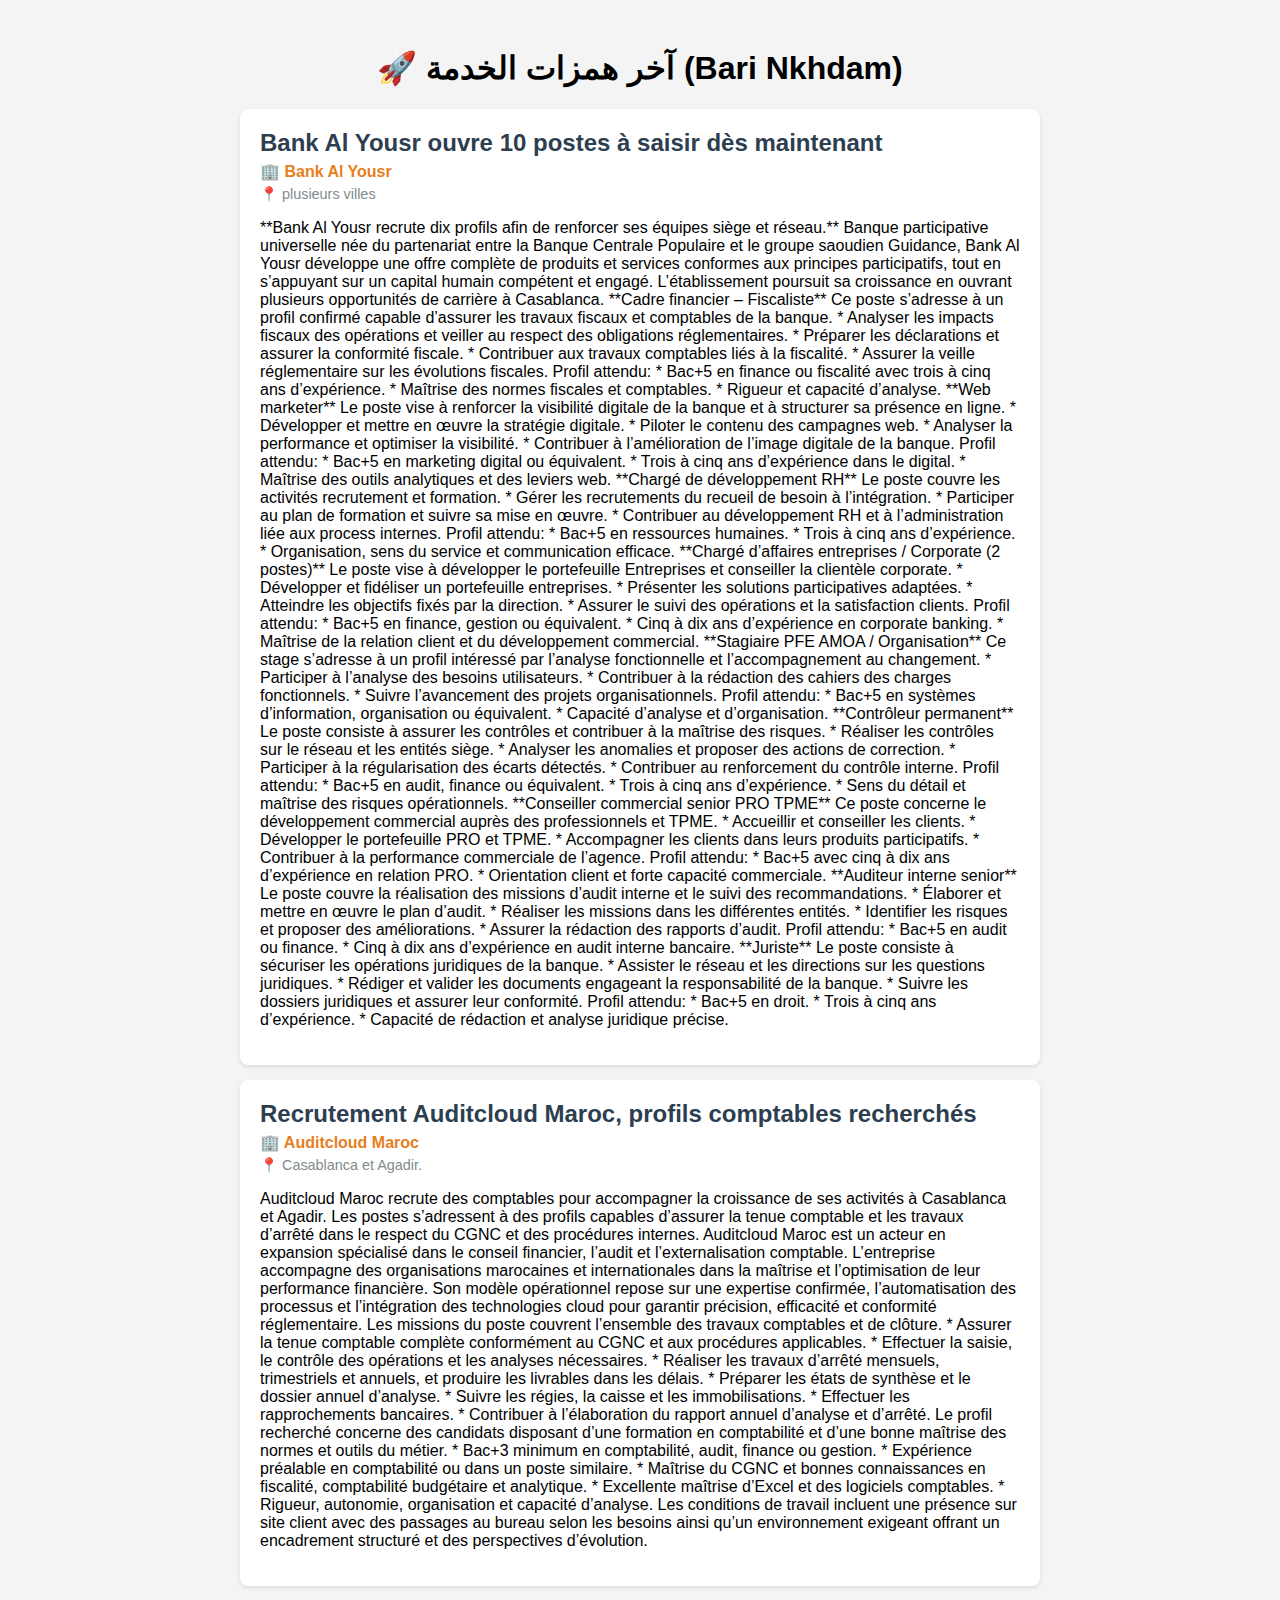
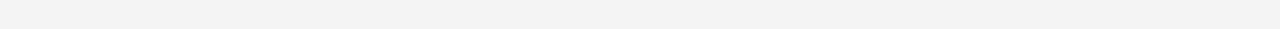
<file: index.html>
<!DOCTYPE html>
<html lang="en">
<head>
    <meta charset="UTF-8">
    <meta name="viewport" content="width=device-width, initial-scale=1.0">
    <title>Bari Nkhdam - فرص عمل</title>
    <script src="https://identity.netlify.com/v1/netlify-identity-widget.js"></script>
    <style>
        body { font-family: sans-serif; padding: 20px; background: #f4f4f4; }
        .container { max-width: 800px; margin: 0 auto; }
        .job-card { background: white; padding: 20px; margin-bottom: 15px; border-radius: 8px; box-shadow: 0 2px 4px rgba(0,0,0,0.1); }
        .job-title { color: #2c3e50; font-size: 1.5em; margin-bottom: 5px; font-weight: bold; }
        .company { color: #e67e22; font-weight: bold; }
        .details { color: #7f8c8d; font-size: 0.9em; margin-top: 5px; }
    </style>
</head>
<body>

<div class="container">
    <h1 style="text-align:center;">🚀 آخر همزات الخدمة (Bari Nkhdam)</h1>
    
    <div id="job-list">
        <p style="text-align:center;">جاري تحميل العروض...</p>
    </div>
</div>

<script>
    // هذا هو السكريبت اللي كيجيب المعلومات
    fetch('content/data.json')
        .then(response => {
            if (!response.ok) throw new Error("ملف المعلومات ماكاينش");
            return response.json();
        })
        .then(data => {
            const jobList = document.getElementById('job-list');
            
            // واش كاينين عروض؟
            if (!data.jobs || data.jobs.length === 0) {
                jobList.innerHTML = "<p style='text-align:center;'>ما كاينا حتى خدمة دابا. رجع مرة أخرى!</p>";
                return;
            }

            // نمسحو كلمة "جاري التحميل"
            jobList.innerHTML = '';

            // نستفو العروض واحد بواحد
            data.jobs.forEach(job => {
                const card = document.createElement('div');
                card.className = 'job-card';
                card.innerHTML = `
                    <div class="job-title">${job.title}</div>
                    <div class="company">🏢 ${job.company}</div>
                    <div class="details">📍 ${job.city}</div>
                    <p>${job.body ? job.body : ''}</p>
                `;
                jobList.appendChild(card);
            });
        })
        .catch(error => {
            console.error('Error:', error);
            document.getElementById('job-list').innerHTML = "<p style='text-align:center;'>وقع شي مشكل فالتحميل.</p>";
        });
</script>

</body>
</html>
</file>
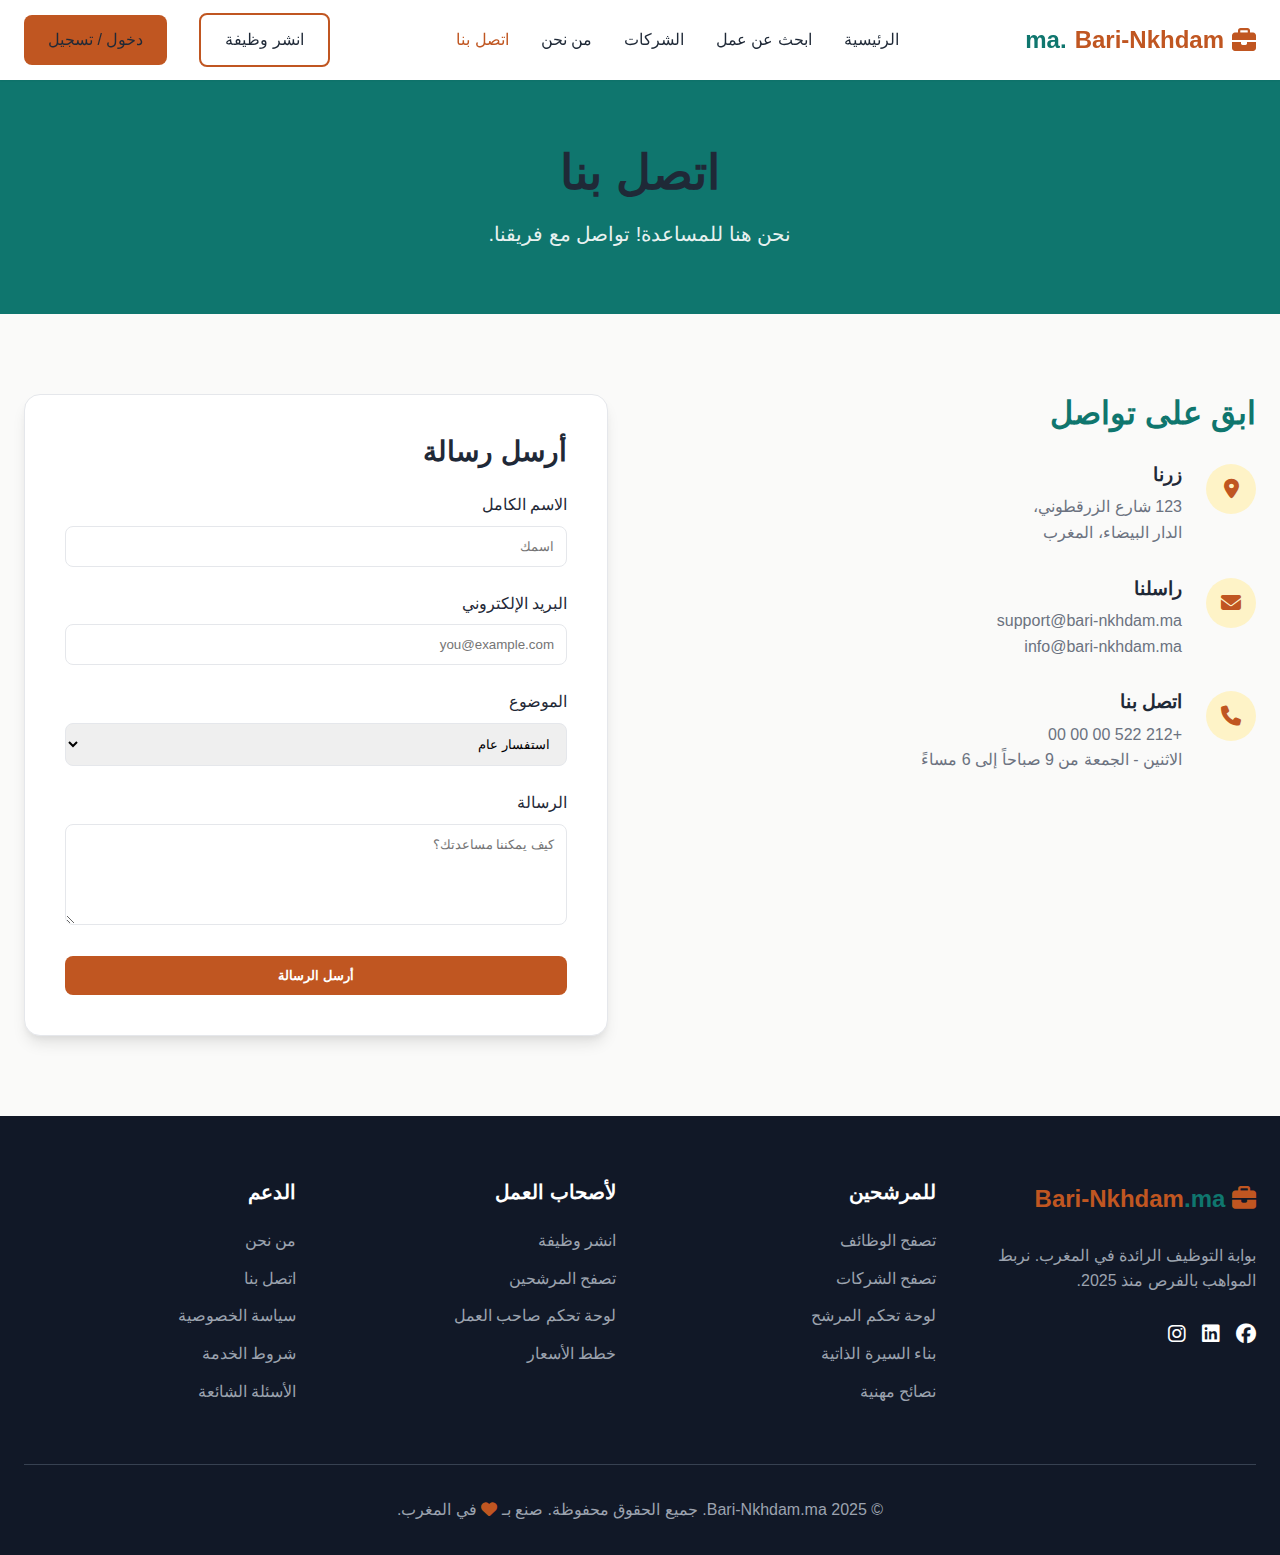
<file: contact.html>
<!DOCTYPE html>
<html lang="ar" dir="rtl">

<head>
    <meta charset="UTF-8">
    <meta name="viewport" content="width=device-width, initial-scale=1.0">
    <title>اتصل بنا - Bari-Nkhdam.ma</title>

    <!-- Fonts -->
    <link rel="preconnect" href="https://fonts.googleapis.com">
    <link rel="preconnect" href="https://fonts.gstatic.com" crossorigin>
    <link href="https://fonts.googleapis.com/css2?family=Cairo:wght@400;500;600;700&display=swap" rel="stylesheet">

    <!-- Icons -->
    <link rel="stylesheet" href="https://cdnjs.cloudflare.com/ajax/libs/font-awesome/6.4.0/css/all.min.css">

    <!-- Styles -->
    <link rel="stylesheet" href="style.css">
</head>

<body>

    <!-- Header -->
    <header>
        <div class="container nav-container">
            <a href="index.html" class="logo">
                <i class="fa-solid fa-briefcase"></i>
                Bari-Nkhdam<span>.ma</span>
            </a>

            <nav class="nav-links">
                <a href="index.html">الرئيسية</a>
                <a href="index.html#jobs">ابحث عن عمل</a>
                <a href="index.html#companies">الشركات</a>
                <a href="about.html">من نحن</a>
                <a href="contact.html" style="color: var(--primary);">اتصل بنا</a>
            </nav>

            <div class="nav-links">
                <a href="#" class="btn btn-outline">انشر وظيفة</a>
                <a href="#" class="btn btn-primary">دخول / تسجيل</a>
            </div>

            <button class="mobile-menu-btn">
                <i class="fa-solid fa-bars"></i>
            </button>
        </div>
    </header>

    <!-- Page Header -->
    <section style="background-color: var(--secondary); padding: 4rem 0; color: white; text-align: center;">
        <div class="container">
            <h1 style="font-size: 3rem; margin-bottom: 1rem;">اتصل بنا</h1>
            <p style="font-size: 1.25rem; opacity: 0.9;">نحن هنا للمساعدة! تواصل مع فريقنا.</p>
        </div>
    </section>

    <!-- Contact Section -->
    <section style="padding: 5rem 0;">
        <div class="container">
            <div style="display: grid; grid-template-columns: 1fr 1fr; gap: 4rem;">

                <!-- Contact Info -->
                <div>
                    <h2 style="font-size: 2rem; margin-bottom: 2rem; color: var(--secondary);">ابق على تواصل</h2>

                    <div style="margin-bottom: 2rem; display: flex; gap: 1.5rem;">
                        <div
                            style="width: 50px; height: 50px; background: #FEF3C7; color: var(--primary); border-radius: 50%; display: flex; align-items: center; justify-content: center; font-size: 1.25rem;">
                            <i class="fa-solid fa-location-dot"></i>
                        </div>
                        <div>
                            <h3 style="margin-bottom: 0.5rem;">زرنا</h3>
                            <p style="color: var(--text-muted);">123 شارع الزرقطوني،<br>الدار البيضاء، المغرب</p>
                        </div>
                    </div>

                    <div style="margin-bottom: 2rem; display: flex; gap: 1.5rem;">
                        <div
                            style="width: 50px; height: 50px; background: #FEF3C7; color: var(--primary); border-radius: 50%; display: flex; align-items: center; justify-content: center; font-size: 1.25rem;">
                            <i class="fa-solid fa-envelope"></i>
                        </div>
                        <div>
                            <h3 style="margin-bottom: 0.5rem;">راسلنا</h3>
                            <p style="color: var(--text-muted);">support@bari-nkhdam.ma<br>info@bari-nkhdam.ma</p>
                        </div>
                    </div>

                    <div style="margin-bottom: 2rem; display: flex; gap: 1.5rem;">
                        <div
                            style="width: 50px; height: 50px; background: #FEF3C7; color: var(--primary); border-radius: 50%; display: flex; align-items: center; justify-content: center; font-size: 1.25rem;">
                            <i class="fa-solid fa-phone"></i>
                        </div>
                        <div>
                            <h3 style="margin-bottom: 0.5rem;">اتصل بنا</h3>
                            <p style="color: var(--text-muted);">+212 522 00 00 00<br>الاثنين - الجمعة من 9 صباحاً إلى 6
                                مساءً</p>
                        </div>
                    </div>
                </div>

                <!-- Contact Form -->
                <div
                    style="background: white; padding: 2.5rem; border-radius: var(--radius-lg); box-shadow: var(--shadow-lg); border: 1px solid var(--border);">
                    <h2 style="font-size: 1.75rem; margin-bottom: 1.5rem;">أرسل رسالة</h2>
                    <form>
                        <div style="margin-bottom: 1.5rem;">
                            <label style="display: block; margin-bottom: 0.5rem; font-weight: 500;">الاسم الكامل</label>
                            <input type="text" placeholder="اسمك"
                                style="width: 100%; padding: 0.75rem; border: 1px solid var(--border); border-radius: var(--radius-md); font-family: var(--font-body);">
                        </div>
                        <div style="margin-bottom: 1.5rem;">
                            <label style="display: block; margin-bottom: 0.5rem; font-weight: 500;">البريد
                                الإلكتروني</label>
                            <input type="email" placeholder="you@example.com"
                                style="width: 100%; padding: 0.75rem; border: 1px solid var(--border); border-radius: var(--radius-md); font-family: var(--font-body);">
                        </div>
                        <div style="margin-bottom: 1.5rem;">
                            <label style="display: block; margin-bottom: 0.5rem; font-weight: 500;">الموضوع</label>
                            <select
                                style="width: 100%; padding: 0.75rem; border: 1px solid var(--border); border-radius: var(--radius-md); font-family: var(--font-body);">
                                <option>استفسار عام</option>
                                <option>الدعم الفني</option>
                                <option>شراكة عمل</option>
                            </select>
                        </div>
                        <div style="margin-bottom: 1.5rem;">
                            <label style="display: block; margin-bottom: 0.5rem; font-weight: 500;">الرسالة</label>
                            <textarea rows="5" placeholder="كيف يمكننا مساعدتك؟"
                                style="width: 100%; padding: 0.75rem; border: 1px solid var(--border); border-radius: var(--radius-md); font-family: var(--font-body);"></textarea>
                        </div>
                        <button type="submit" class="btn btn-primary" style="width: 100%;">أرسل الرسالة</button>
                    </form>
                </div>

            </div>
        </div>
    </section>

    <!-- Footer -->
    <footer>
        <div class="container">
            <div class="footer-grid">
                <div class="footer-col">
                    <a href="#" class="logo" style="margin-bottom: 1.5rem; display: inline-block;">
                        <i class="fa-solid fa-briefcase"></i>
                        Bari-Nkhdam<span>.ma</span>
                    </a>
                    <p style="color: #9CA3AF; margin-bottom: 1.5rem;">بوابة التوظيف الرائدة في المغرب. نربط المواهب
                        بالفرص منذ 2025.</p>
                    <div style="display: flex; gap: 1rem;">
                        <a href="#" style="font-size: 1.25rem; color: white;"><i class="fa-brands fa-facebook"></i></a>
                        <a href="#" style="font-size: 1.25rem; color: white;"><i class="fa-brands fa-linkedin"></i></a>
                        <a href="#" style="font-size: 1.25rem; color: white;"><i class="fa-brands fa-instagram"></i></a>
                    </div>
                </div>

                <div class="footer-col">
                    <h4>للمرشحين</h4>
                    <ul>
                        <li><a href="#">تصفح الوظائف</a></li>
                        <li><a href="#">تصفح الشركات</a></li>
                        <li><a href="#">لوحة تحكم المرشح</a></li>
                        <li><a href="#">بناء السيرة الذاتية</a></li>
                        <li><a href="#">نصائح مهنية</a></li>
                    </ul>
                </div>

                <div class="footer-col">
                    <h4>لأصحاب العمل</h4>
                    <ul>
                        <li><a href="#">انشر وظيفة</a></li>
                        <li><a href="#">تصفح المرشحين</a></li>
                        <li><a href="#">لوحة تحكم صاحب العمل</a></li>
                        <li><a href="#">خطط الأسعار</a></li>
                    </ul>
                </div>

                <div class="footer-col">
                    <h4>الدعم</h4>
                    <ul>
                        <li><a href="about.html">من نحن</a></li>
                        <li><a href="contact.html">اتصل بنا</a></li>
                        <li><a href="#">سياسة الخصوصية</a></li>
                        <li><a href="#">شروط الخدمة</a></li>
                        <li><a href="#">الأسئلة الشائعة</a></li>
                    </ul>
                </div>
            </div>

            <div class="footer-bottom">
                <p>&copy; 2025 Bari-Nkhdam.ma. جميع الحقوق محفوظة. صنع بـ <i class="fa-solid fa-heart"
                        style="color: var(--primary);"></i> في المغرب.</p>
            </div>
        </div>
    </footer>

    <script src="script.js"></script>
</body>

</html>
</file>
<file: style.css>
/* 
   Bari-Nkhdam.ma - Modern Job Listing Website Concept
   Design System: Moroccan-inspired Palette + Modern Typography
*/

:root {
    /* Brand Colors */
    --primary: #C05621; /* Terracotta - Warm, Earthy, Energetic */
    --primary-hover: #9C4215;
    --secondary: #0F766E; /* Moroccan Teal - Trust, Professionalism */
    --secondary-hover: #0D5E56;
    --accent: #F59E0B; /* Amber - Highlights, Opportunity */
    
    /* Neutrals */
    --bg-body: #FAFAF9; /* Warm Sand - Clean but not harsh white */
    --bg-card: #FFFFFF;
    --text-main: #1F2937; /* Dark Grey */
    --text-muted: #6B7280;
    --border: #E5E7EB;
    
    /* Typography */
    --font-heading: 'Outfit', sans-serif;
    --font-body: 'Inter', sans-serif;
    
    /* Spacing & Radius */
    --radius-sm: 0.375rem;
    --radius-md: 0.5rem;
    --radius-lg: 1rem;
    --radius-full: 9999px;
    
    /* Shadows */
    --shadow-sm: 0 1px 2px 0 rgba(0, 0, 0, 0.05);
    --shadow-md: 0 4px 6px -1px rgba(0, 0, 0, 0.1), 0 2px 4px -1px rgba(0, 0, 0, 0.06);
    --shadow-lg: 0 10px 15px -3px rgba(0, 0, 0, 0.1), 0 4px 6px -2px rgba(0, 0, 0, 0.05);
}

/* Reset & Base */
*, *::before, *::after {
    box-sizing: border-box;
    margin: 0;
    padding: 0;
}

body {
    font-family: var(--font-body);
    background-color: var(--bg-body);
    color: var(--text-main);
    line-height: 1.6;
    -webkit-font-smoothing: antialiased;
}

h1, h2, h3, h4, h5, h6 {
    font-family: var(--font-heading);
    font-weight: 700;
    line-height: 1.2;
    color: var(--text-main);
}

a {
    text-decoration: none;
    color: inherit;
    transition: color 0.2s ease;
}

ul {
    list-style: none;
}

img {
    max-width: 100%;
    display: block;
}

/* Utilities */
.container {
    max-width: 1280px;
    margin: 0 auto;
    padding: 0 1.5rem;
}

.btn {
    display: inline-flex;
    align-items: center;
    justify-content: center;
    padding: 0.75rem 1.5rem;
    font-weight: 600;
    border-radius: var(--radius-md);
    transition: all 0.2s ease;
    cursor: pointer;
    border: none;
    font-family: var(--font-body);
}

.btn-primary {
    background-color: var(--primary);
    color: white;
}

.btn-primary:hover {
    background-color: var(--primary-hover);
    transform: translateY(-1px);
    box-shadow: var(--shadow-md);
}

.btn-secondary {
    background-color: var(--secondary);
    color: white;
}

.btn-secondary:hover {
    background-color: var(--secondary-hover);
    transform: translateY(-1px);
    box-shadow: var(--shadow-md);
}

.btn-outline {
    background-color: transparent;
    border: 2px solid var(--primary);
    color: var(--primary);
}

.btn-outline:hover {
    background-color: var(--primary);
    color: white;
}

.section-title {
    text-align: center;
    margin-bottom: 3rem;
}

.section-title h2 {
    font-size: 2.25rem;
    margin-bottom: 1rem;
    color: var(--secondary);
}

.section-title p {
    color: var(--text-muted);
    max-width: 600px;
    margin: 0 auto;
}

/* Header */
header {
    background-color: var(--bg-card);
    box-shadow: var(--shadow-sm);
    position: sticky;
    top: 0;
    z-index: 100;
}

.nav-container {
    display: flex;
    justify-content: space-between;
    align-items: center;
    height: 80px;
}

.logo {
    font-family: var(--font-heading);
    font-size: 1.5rem;
    font-weight: 800;
    color: var(--primary);
    display: flex;
    align-items: center;
    gap: 0.5rem;
}

.logo span {
    color: var(--secondary);
}

.nav-links {
    display: flex;
    gap: 2rem;
    align-items: center;
}

.nav-links a {
    font-weight: 500;
    color: var(--text-main);
}

.nav-links a:hover {
    color: var(--primary);
}

.mobile-menu-btn {
    display: none;
    background: none;
    border: none;
    font-size: 1.5rem;
    color: var(--text-main);
    cursor: pointer;
}

/* Hero Section */
.hero {
    background: linear-gradient(rgba(15, 118, 110, 0.9), rgba(15, 118, 110, 0.8)), url('https://images.unsplash.com/photo-1517245386807-bb43f82c33c4?ixlib=rb-4.0.3&auto=format&fit=crop&w=2070&q=80');
    background-size: cover;
    background-position: center;
    color: white;
    padding: 6rem 0;
    text-align: center;
}

.hero h1 {
    font-size: 3.5rem;
    margin-bottom: 1.5rem;
    color: white;
}

.hero p {
    font-size: 1.25rem;
    margin-bottom: 3rem;
    opacity: 0.9;
}

.search-bar {
    background: white;
    padding: 1rem;
    border-radius: var(--radius-lg);
    display: flex;
    gap: 1rem;
    max-width: 900px;
    margin: 0 auto;
    box-shadow: var(--shadow-lg);
}

.search-input {
    flex: 1;
    position: relative;
}

.search-input input, .search-input select {
    width: 100%;
    padding: 0.75rem 1rem 0.75rem 2.5rem;
    border: 1px solid var(--border);
    border-radius: var(--radius-md);
    font-family: var(--font-body);
    font-size: 1rem;
    outline: none;
}

.search-input i {
    position: absolute;
    left: 1rem;
    top: 50%;
    transform: translateY(-50%);
    color: var(--text-muted);
}

.search-input input:focus, .search-input select:focus {
    border-color: var(--primary);
    box-shadow: 0 0 0 2px rgba(192, 86, 33, 0.2);
}

.hero-stats {
    display: flex;
    justify-content: center;
    gap: 3rem;
    margin-top: 4rem;
}

.stat-item {
    text-align: center;
}

.stat-number {
    display: block;
    font-size: 2rem;
    font-weight: 700;
    color: var(--accent);
}

.stat-label {
    font-size: 0.875rem;
    opacity: 0.9;
}

/* Categories */
.categories {
    padding: 5rem 0;
}

.category-grid {
    display: grid;
    grid-template-columns: repeat(auto-fit, minmax(200px, 1fr));
    gap: 1.5rem;
}

.category-card {
    background: var(--bg-card);
    padding: 2rem;
    border-radius: var(--radius-md);
    text-align: center;
    border: 1px solid var(--border);
    transition: all 0.3s ease;
    cursor: pointer;
}

.category-card:hover {
    border-color: var(--primary);
    transform: translateY(-5px);
    box-shadow: var(--shadow-md);
}

.category-icon {
    font-size: 2.5rem;
    color: var(--primary);
    margin-bottom: 1rem;
}

.category-title {
    font-weight: 600;
    margin-bottom: 0.5rem;
}

.category-count {
    font-size: 0.875rem;
    color: var(--text-muted);
}

/* Featured Jobs */
.featured-jobs {
    padding: 5rem 0;
    background-color: #F3F4F6;
}

.job-grid {
    display: grid;
    grid-template-columns: repeat(auto-fill, minmax(350px, 1fr));
    gap: 2rem;
}

.job-card {
    background: var(--bg-card);
    border-radius: var(--radius-lg);
    padding: 1.5rem;
    box-shadow: var(--shadow-sm);
    transition: all 0.3s ease;
    border: 1px solid transparent;
    display: flex;
    flex-direction: column;
}

.job-card:hover {
    transform: translateY(-5px);
    box-shadow: var(--shadow-lg);
    border-color: var(--primary);
}

.job-header {
    display: flex;
    justify-content: space-between;
    align-items: start;
    margin-bottom: 1rem;
}

.company-logo {
    width: 50px;
    height: 50px;
    border-radius: var(--radius-md);
    object-fit: cover;
    background-color: #f0f0f0; /* Placeholder bg */
    display: flex;
    align-items: center;
    justify-content: center;
    font-weight: bold;
    color: var(--text-muted);
}

.job-type {
    font-size: 0.75rem;
    font-weight: 600;
    padding: 0.25rem 0.75rem;
    border-radius: var(--radius-full);
    text-transform: uppercase;
}

.type-full-time { background: #DEF7EC; color: #03543F; }
.type-remote { background: #E1EFFE; color: #1E429F; }
.type-freelance { background: #FEF3C7; color: #92400E; }

.job-title {
    font-size: 1.25rem;
    margin-bottom: 0.5rem;
}

.company-name {
    color: var(--text-muted);
    font-weight: 500;
    margin-bottom: 1rem;
    display: block;
}

.job-details {
    display: flex;
    gap: 1rem;
    color: var(--text-muted);
    font-size: 0.875rem;
    margin-bottom: 1.5rem;
}

.job-details span {
    display: flex;
    align-items: center;
    gap: 0.25rem;
}

.job-footer {
    margin-top: auto;
    display: flex;
    justify-content: space-between;
    align-items: center;
    border-top: 1px solid var(--border);
    padding-top: 1rem;
}

.posted-date {
    font-size: 0.875rem;
    color: var(--text-muted);
}

/* How it Works */
.how-it-works {
    padding: 5rem 0;
}

.steps-container {
    display: grid;
    grid-template-columns: repeat(auto-fit, minmax(250px, 1fr));
    gap: 3rem;
    margin-top: 3rem;
}

.step-card {
    text-align: center;
    position: relative;
}

.step-number {
    width: 50px;
    height: 50px;
    background-color: var(--secondary);
    color: white;
    border-radius: 50%;
    display: flex;
    align-items: center;
    justify-content: center;
    font-size: 1.5rem;
    font-weight: 700;
    margin: 0 auto 1.5rem;
}

.step-card h3 {
    margin-bottom: 1rem;
}

/* Footer */
footer {
    background-color: #111827;
    color: white;
    padding: 4rem 0 2rem;
}

.footer-grid {
    display: grid;
    grid-template-columns: repeat(auto-fit, minmax(200px, 1fr));
    gap: 3rem;
    margin-bottom: 3rem;
}

.footer-col h4 {
    color: white;
    margin-bottom: 1.5rem;
    font-size: 1.25rem;
}

.footer-col ul li {
    margin-bottom: 0.75rem;
}

.footer-col ul li a {
    color: #9CA3AF;
}

.footer-col ul li a:hover {
    color: var(--primary);
}

.footer-bottom {
    border-top: 1px solid #374151;
    padding-top: 2rem;
    text-align: center;
    color: #9CA3AF;
}

/* Responsive */
@media (max-width: 768px) {
    .nav-links {
        display: none;
    }
    
    .mobile-menu-btn {
        display: block;
    }
    
    .hero h1 {
        font-size: 2.5rem;
    }
    
    .search-bar {
        flex-direction: column;
    }
    
    .hero-stats {
        flex-direction: column;
        gap: 1.5rem;
    }
}
</file>
